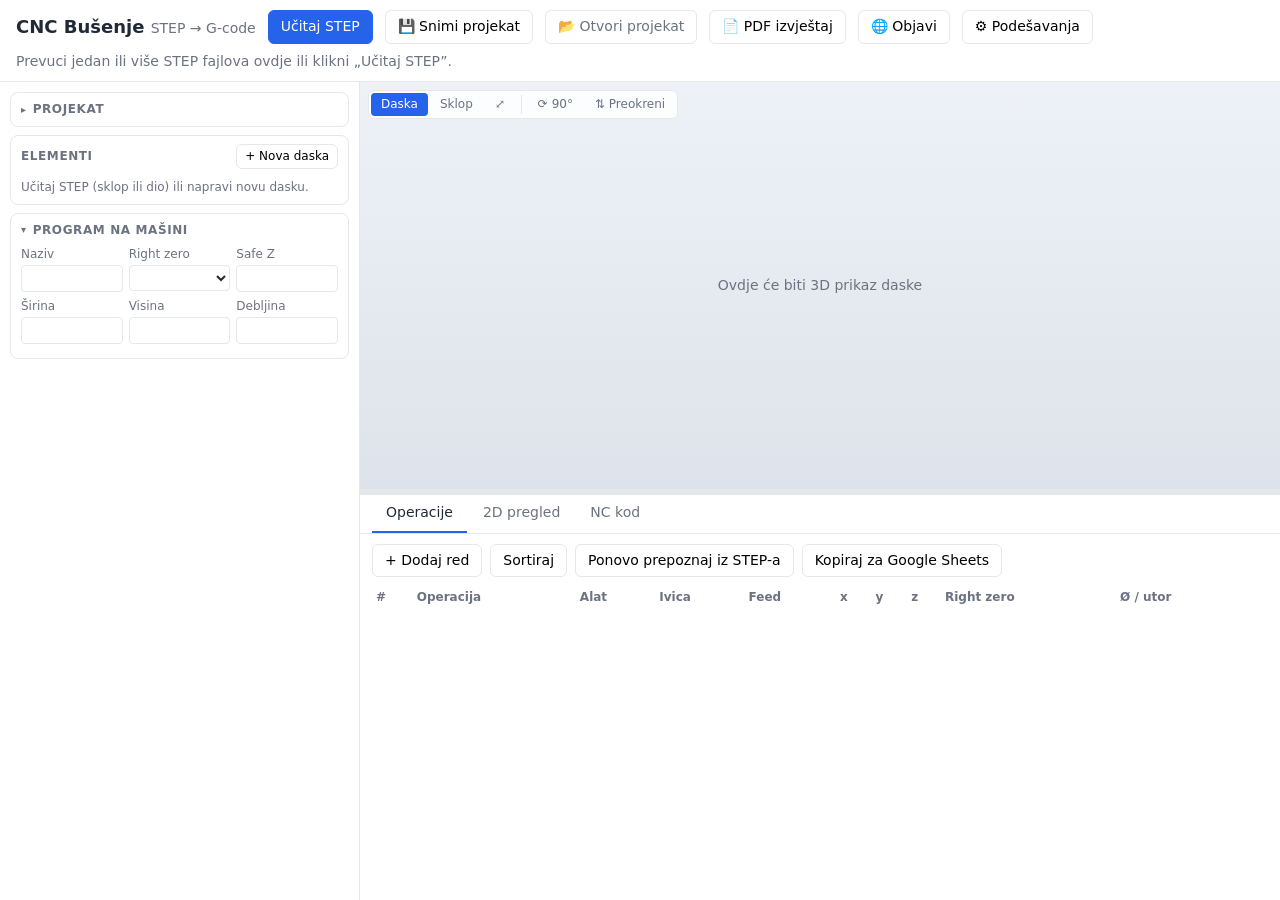
<file: index.html>
<!doctype html>
<html lang="bs">
<head>
  <meta charset="utf-8" />
  <meta name="viewport" content="width=device-width, initial-scale=1" />
  <title>CNC Bušenje</title>
  <script>
    // QR kod iz PDF-a sa adresom sajta (…/?p=kod&e=element) -> online pregled
    if (/[?&]p=/.test(location.search)) location.replace('pregled.html' + location.search);
  </script>
  <script src="./occt/occt-import-js.js"></script>
  <script type="module" crossorigin src="./assets/main-Dj56lY5R.js"></script>
  <link rel="modulepreload" crossorigin href="./assets/online-DWvvkfni.js">
  <link rel="stylesheet" crossorigin href="./assets/main-BDUAnF0f.css">
</head>
<body>
  <header>
    <h1>CNC Bušenje <span>STEP → G-code</span></h1>
    <label class="btn primary">Učitaj STEP<input id="file" type="file" accept=".step,.stp" multiple hidden /></label>
    <button id="saveProject" class="btn" title="U izabrani folder: .json (podaci, stablo, operacije, podešavanja), .glb (3D sklopa), PDF izvještaj i svi programi u nc/">💾 Snimi projekat</button>
    <label class="btn" title="Otvori .json projekta (zajedno sa .glb za 3D) ili ZIP projekta">📂 Otvori projekat<input id="openProject" type="file" accept=".json,.glb,.zip" multiple hidden /></label>
    <button id="report" class="btn" title="Sve učitane daske: ime .nc fajla, dimenzije, strane, skica sa kotama i barkod za skener, 4 po A4 strani">📄 PDF izvještaj</button>
    <button id="publish" class="btn" title="Projekat na sajt online pregleda (GitHub Pages) jednim klikom – QR kodovi iz PDF-a vode tamo">🌐 Objavi</button>
    <button id="settingsOpen" class="btn" title="Alati, feed, glodanje, ivice, ime .nc fajla">⚙ Podešavanja</button>
    <span id="status">Prevuci jedan ili više STEP fajlova ovdje ili klikni „Učitaj STEP”.</span>
  </header>

  <main>
    <aside>
      <details class="box" id="projectBox">
        <summary>Projekat <small id="projectName"></small></summary>
        <div class="grid2">
          <label>Projekt<input data-h="project" /></label>
          <label>Kupac<input data-i="customer" /></label>
          <label>Rok<input data-i="deadline" type="date" /></label>
        </div>
        <label>Napomena<textarea data-i="notes" rows="2"></textarea></label>
        <p id="onlineInfo" class="hint"></p>
      </details>

      <section id="treeBox" class="box">
        <div class="boxhead">
          <h2 id="treeTitle">Elementi</h2>
          <button id="newBoard" class="btn small" title="Daska bez STEP-a: upiši mjere, operacije dodaješ u tabeli">+ Nova daska</button>
        </div>
        <form id="newBoardForm" class="hidden">
          <div class="grid3">
            <label>Naziv<input name="name" placeholder="npr. Polica" /></label>
            <label>Materijal<input name="material" placeholder="Iverica 18" /></label>
            <label>Komada<input name="qty" type="number" min="1" step="1" value="1" /></label>
            <label>Širina<input name="w" type="number" step="0.1" value="600" /></label>
            <label>Visina<input name="h" type="number" step="0.1" value="400" /></label>
            <label>Debljina<input name="t" type="number" step="0.1" value="18" /></label>
          </div>
          <div class="row tight"><button class="btn primary small" type="submit">Napravi</button><button class="btn small" type="button" id="newBoardCancel">Odustani</button></div>
        </form>
        <div id="panels" class="tree"><p class="hint">Učitaj STEP (sklop ili dio) ili napravi novu dasku.</p></div>
      </section>

      <details id="elementBox" class="box hidden" open>
        <summary>Element <small id="elementName"></small></summary>
        <label>Naziv elementa<input data-e="name" /></label>
        <label class="check"><input type="checkbox" data-e="isBoard" /> daska (pravi se NC program)</label>
        <div class="grid2">
          <label>Materijal<input data-e="material" placeholder="npr. Iverica 18" /></label>
          <label>Dekor<input data-e="decor" placeholder="npr. Egger H1145" /></label>
          <label>Količina<input data-e="qty" type="number" min="1" step="1" /></label>
          <label>Smjer godova<select data-e="grain"><option value="">bez</option><option value="duzina">po dužini</option><option value="sirina">po širini</option></select></label>
        </div>
        <div class="kant" id="kant"></div>
        <label>Napomena<textarea data-e="notes" rows="2"></textarea></label>
        <p id="sameAs" class="hint"></p>
        <p id="onlineLink" class="hint"></p>
        <div class="row tight">
          <button id="dupPart" class="btn small" title="Ista daska još jednom (sa operacijama)">Kopiraj dasku</button>
          <button id="delPart" class="btn small" title="Obriši ručno napravljenu dasku">Obriši</button>
        </div>
      </details>

      <details id="programBox" class="box" open>
        <summary>Program na mašini</summary>
        <div class="grid3">
          <label>Naziv<input data-h="name" /></label>
          <label>Right zero<select data-h="rightZero" data-num></select></label>
          <label>Safe Z <small id="safeZAuto">auto</small><input data-h="safeZ" type="number" step="0.5" title="Debljina + 10; upiši više ako treba, prazno = opet automatski" /></label>
          <label>Širina<input data-h="width" type="number" step="0.1" /></label>
          <label>Visina<input data-h="height" type="number" step="0.1" /></label>
          <label>Debljina<input data-h="thickness" type="number" step="0.1" /></label>
        </div>
      </details>

      <div id="warnings"></div>
    </aside>

    <div id="settingsPanel" class="drawer hidden" aria-label="Podešavanja mašine">
      <div class="drawerhead"><h2>Podešavanja mašine</h2><button id="settingsClose" class="btn small" title="Zatvori (Esc)">✕</button></div>
      <p class="hint">Snimaju se i u projekat; kad otvoriš projekat, vrate se njegova podešavanja.</p>

      <section>
        <h2>Alati (fiksni motori)</h2>
        <table class="tools">
          <thead><tr><th>Alat</th><th>Smjer</th><th>Ø mm</th></tr></thead>
          <tbody id="tools"></tbody>
        </table>
        <div class="grid3">
          <label>Feed<input data-s="feed" type="number" /></label>
          <label>G00 feed<input data-s="rapidFeed" type="number" title="F na svakom G00 redu; 0 = bez F" /></label>
          <label>Safe Y<input data-s="safeY" type="number" /></label>
        </div>
        <label>Ploče (mm)<input id="boards" placeholder="prazno = bez provjere debljine" /></label>
      </section>

      <section>
        <h2>Kružno glodanje</h2>
        <p class="hint">Vertikalne rupe veće od svih svrdala (npr. Ø35 šarke, Ø60) glodaju se kružno.</p>
        <div class="grid3">
          <label>Alat<select data-p="tool"><option>T3</option><option>T4</option></select></label>
          <label>Feed glodanja<input data-p="millFeed" type="number" /></label>
          <label>Dubina po prolazu<input data-p="stepZ" type="number" step="0.5" /></label>
        </div>
      </section>

      <section>
        <h2>Slot rupe i lamello</h2>
        <p class="hint">Slot: glodalo uranja do pune dubine i rubom ide po zidu. Lamello: bočni alat po luku od x do x2.</p>
        <div class="grid2">
          <label>Slot alat<select data-c="tool"><option>T3</option><option>T4</option></select></label>
          <label>Slot feed<input data-c="millFeed" type="number" /></label>
          <label>Lamello alat<select data-l="tool"><option>T1</option><option>T2</option></select></label>
          <label>Lamello feed<input data-l="feed" type="number" /></label>
        </div>
      </section>

      <section>
        <h2>Ivice</h2>
        <div id="edges" class="edges"></div>
        <label>Redoslijed ivica<input id="edgeOrder" /></label>
      </section>

      <section>
        <h2>Ime .nc fajla</h2>
        <div class="row">
          <input id="fileNameFormat" class="grow" spellcheck="false" />
          <button id="fileNameReset" class="btn" title="Vrati podrazumijevani format: samo broj">↺</button>
        </div>
        <div class="row">
          <button class="btn small" data-fmt="number" title="001.nc, 002.nc… redom kao u listi dasaka">samo broj</button>
          <button class="btn small" data-fmt="sheets" title="Projekt_Naziv_ŠxVxD_datum_vrijeme, kao Google Sheets skripta">puno ime</button>
        </div>
        <div class="grid3">
          <label>Prvi broj<input data-n="start" type="number" min="0" step="1" title="Npr. 101 da nastaviš numeraciju od prošlog puta" /></label>
          <label>Cifara<input data-n="digits" type="number" min="1" max="8" step="1" title="3 -> 001, 002…" /></label>
          <label>Barkod u PDF<select id="barcode" title="Code 128: skener „otkuca” ovaj tekst pa Enter">
            <option value="name">ime (001)</option>
            <option value="file">sa .nc (001.nc)</option>
            <option value="none">bez barkoda</option>
          </select></label>
        </div>
        <label class="check"><input type="checkbox" id="mergeSame" /> isti komadi (isti NC kod, npr. ista polica u dva sklopa) dobiju jedan program; u PDF-u piše koliko puta se radi</label>
        <p class="hint">Polja: {broj} {projekt} {naziv} {sirina} {visina} {debljina} {datum} {vrijeme} {fajl}. {broj} ide redom kroz sve programe, isti je u PDF izvještaju.</p>
        <p class="hint">Sada: <b id="fnamePreview"></b></p>
      </section>
      <section class="box">
        <h2>Online pregled (QR kod u PDF-u)</h2>
        <div class="grid3">
          <label class="span2">GitHub repozitorij<input id="ghRepo" placeholder="ime/cnc-pregled" autocomplete="off" spellcheck="false" /></label>
          <label>Grana<input id="ghBranch" placeholder="main" autocomplete="off" spellcheck="false" /></label>
        </div>
        <label>Token (fine-grained, samo taj repozitorij)<input id="ghToken" type="password" placeholder="github_pat_…" autocomplete="off" spellcheck="false" /></label>
        <p class="hint" id="ghTokenInfo"></p>
        <label>Adresa sajta<input id="onlineUrl" placeholder="sama se popuni iz repozitorija" /></label>
        <label class="check"><input type="checkbox" id="onlineCustomer" /> kupac i napomena projekta vidljivi online</label>
        <div class="row tight">
          <label class="btn small" title="Izaberi folder sajt (napravi ga sa npm run sajt): aplikacija i online pregled idu na GitHub, objavljeni projekti ostaju">⬆ Postavi sajt<input id="ghSite" type="file" webkitdirectory multiple hidden /></label>
          <button id="ghForget" class="btn small" title="Obriši token iz ovog preglednika">Obriši token</button>
          <button id="ghPublished" class="btn small" type="button" title="Projekti koji su na sajtu – otvori ili ukloni">Objavljeni projekti</button>
        </div>
        <div id="ghPublishedList" class="published hidden"></div>
        <p class="hint">Sa adresom svaka daska u PDF-u dobije QR kod: telefon otvori 3D sklopa sa tom daskom obojenom, stablo elemenata i podatke.
          „🌐 Objavi” pošalje projekat na sajt (kod.json i kod.glb u projekti/), a „Snimi projekat” ih snimi i lokalno. Sajt je javan: ko ima link, vidi projekat.</p>
        <details class="howto">
          <summary>Kako postaviti GitHub Pages (jednom)</summary>
          <ol>
            <li>Na <a href="https://github.com/new" target="_blank">github.com/new</a> napravi repozitorij: ime npr. <b>cnc-pregled</b>, <b>Public</b>, uključi „Add a README file”.</li>
            <li>Token: <a href="https://github.com/settings/personal-access-tokens/new" target="_blank">novi fine-grained token</a> – Repository access: <b>Only select repositories</b> → cnc-pregled;
              Permissions: <b>Contents: Read and write</b> i <b>Pages: Read and write</b>. Kopiraj token i zalijepi ga gore (čuva se samo u ovom pregledniku, ne ide u projekat).</li>
            <li>U terminalu <code>npm run sajt</code>, pa ovdje „⬆ Postavi sajt” i izaberi folder <b>sajt</b>.</li>
            <li>Za par minuta proba: adresa sajta + <code>?p=primjer</code>. Poslije toga za svaki projekat samo „🌐 Objavi”.</li>
          </ol>
        </details>
      </section>
    </div>

    <div class="work">
      <div id="viewer">
        <div class="empty">Ovdje će biti 3D prikaz daske</div>
        <div class="viewmode">
          <button data-mode="board" class="on" title="Izabrana daska, okrenuta kao na mašini">Daska</button>
          <button data-mode="assembly" title="Cijeli sklop, izabrani element obojen">Sklop</button>
          <button data-mode="fit" title="Cijeli sklop u prikazu">⤢</button>
          <span class="sep boardonly"></span>
          <button id="rot" class="boardonly" title="Okreni dasku za 90° (M601 je gornja ivica u 2D pregledu)">⟳ 90°</button>
          <button id="flip" class="boardonly" title="Preokreni dasku: druga površina gore (strana A)">⇅ Preokreni</button>
        </div>
      </div>
      <div id="split" class="split" title="Prevuci gore/dolje: visina 3D prikaza (dupli klik vraća)"></div>

      <div class="tabs">
        <button class="tab active" data-tab="ops">Operacije <span id="count"></span></button>
        <button class="tab" data-tab="plan">2D pregled</button>
        <button class="tab" data-tab="nc">NC kod</button>
      </div>

      <div class="panel" id="tab-ops">
        <div class="row">
          <button id="add" class="btn">+ Dodaj red</button>
          <button id="sort" class="btn">Sortiraj</button>
          <button id="redetect" class="btn">Ponovo prepoznaj iz STEP-a</button>
          <button id="tsv" class="btn">Kopiraj za Google Sheets</button>
        </div>
        <div class="scroll">
          <table class="ops">
            <thead><tr><th>#</th><th>Operacija</th><th>Alat</th><th>Ivica</th><th>Feed</th><th>x</th><th>y</th><th>z</th><th>Right zero</th><th>Ø / utor</th><th></th></tr></thead>
            <tbody id="ops"></tbody>
          </table>
        </div>
      </div>

      <div class="panel hidden" id="tab-plan">
        <div class="row plan-bar">
          <button id="planFit" class="btn" title="Cijela daska (ili dupli klik na crtež)">⤢ Cijela daska</button>
          <button id="planIn" class="btn" title="Uvećaj (točkić miša)">+</button>
          <button id="planOut" class="btn" title="Umanji (točkić miša)">−</button>
          <button id="planBig" class="btn" title="Sakrij 3D prikaz da 2D crtež bude veći (Esc vraća)">⛶ Veći crtež</button>
          <label class="check"><input type="checkbox" data-plan="dims" /> kote</label>
          <label class="check"><input type="checkbox" data-plan="numbers" /> brojevi redova</label>
          <label class="check"><input type="checkbox" data-plan="grid" /> mreža</label>
          <span id="planName" class="hint"></span>
        </div>
        <div id="plan" class="plan"></div>
        <div id="planInfo" class="hint"></div>
        <div class="legend">
          <span><svg viewBox="-8 -8 16 16"><circle r="5" fill="#6b7280" /></svg>rupa odozgo</span>
          <span><svg viewBox="-8 -8 16 16"><circle r="5" fill="#fff" stroke="#6b7280" stroke-width="1.6" /><path d="M-3.5 0H3.5M0 -3.5V3.5" stroke="#6b7280" /></svg>prolazna</span>
          <span><svg viewBox="-8 -8 16 16"><circle r="3.5" fill="#6b7280" /><circle r="6.5" fill="none" stroke="#6b7280" /></svg>upuštena</span>
          <span><svg viewBox="-8 -8 16 16"><circle r="6" fill="#6b7280" fill-opacity=".22" stroke="#6b7280" stroke-width="1.4" /></svg>kružno glodanje</span>
          <span><svg viewBox="-12 -8 24 16"><path d="M-6 -4.5H6A4.5 4.5 0 0 1 6 4.5H-6A4.5 4.5 0 0 1 -6 -4.5Z" fill="#6b7280" fill-opacity=".22" stroke="#6b7280" stroke-width="1.4" /></svg>slot</span>
          <span><svg viewBox="-12 -8 24 16"><path d="M-11 -4L-5 0L-11 4Z" fill="#6b7280" /><rect x="-5" y="-3.5" width="16" height="7" fill="#6b7280" fill-opacity=".14" stroke="#6b7280" stroke-dasharray="3 2" /></svg>bočna rupa (u ivici)</span>
          <span><svg viewBox="-12 -8 24 16"><path d="M-10 -5Q0 9 10 -5Z" fill="#6b7280" fill-opacity=".35" stroke="#6b7280" /></svg>lamello</span>
          <span><svg viewBox="-8 -8 16 16"><path d="M-4 -5V5L5 0Z" fill="#6b7280" /></svg>x = 0 na ivici</span>
          <span><svg viewBox="-12 -8 24 16"><rect x="-11" y="-6" width="22" height="12" fill="#ecdcbf" stroke="#6b5536" /><rect x="-5" y="-3" width="10" height="6" fill="#b89a74" stroke="#6b5536" /></svg>dublje = tamnije (iz STEP-a)</span>
          <span><svg viewBox="-12 -8 24 16"><path d="M-10 4H10M-10 -4H10" stroke="#6b5536" stroke-dasharray="3 2" /></svg>s donje strane (ne vidi se odozgo)</span>
          <span><svg viewBox="-8 -8 16 16"><circle r="5" fill="#dc2626" stroke="#dc2626" stroke-dasharray="3 2" /></svg>bez alata (ne ide u NC)</span>
        </div>
      </div>

      <div class="panel hidden" id="tab-nc">
        <div class="row">
          <button id="download" class="btn primary">⬇ Preuzmi .nc</button>
          <button id="downloadAll" class="btn hidden" title="Svi programi u jednom ZIP fajlu">⬇ Sve daske (.zip)</button>
          <button id="saveFolder" class="btn hidden" title="Svi .nc fajlovi direktno u folder koji izabereš (npr. USB)">📁 Sve u folder…</button>
          <button id="copy" class="btn">Kopiraj</button>
          <span id="fname" class="hint"></span>
        </div>
        <pre id="nc"></pre>
      </div>
    </div>
  </main>
</body>
</html>
</file>
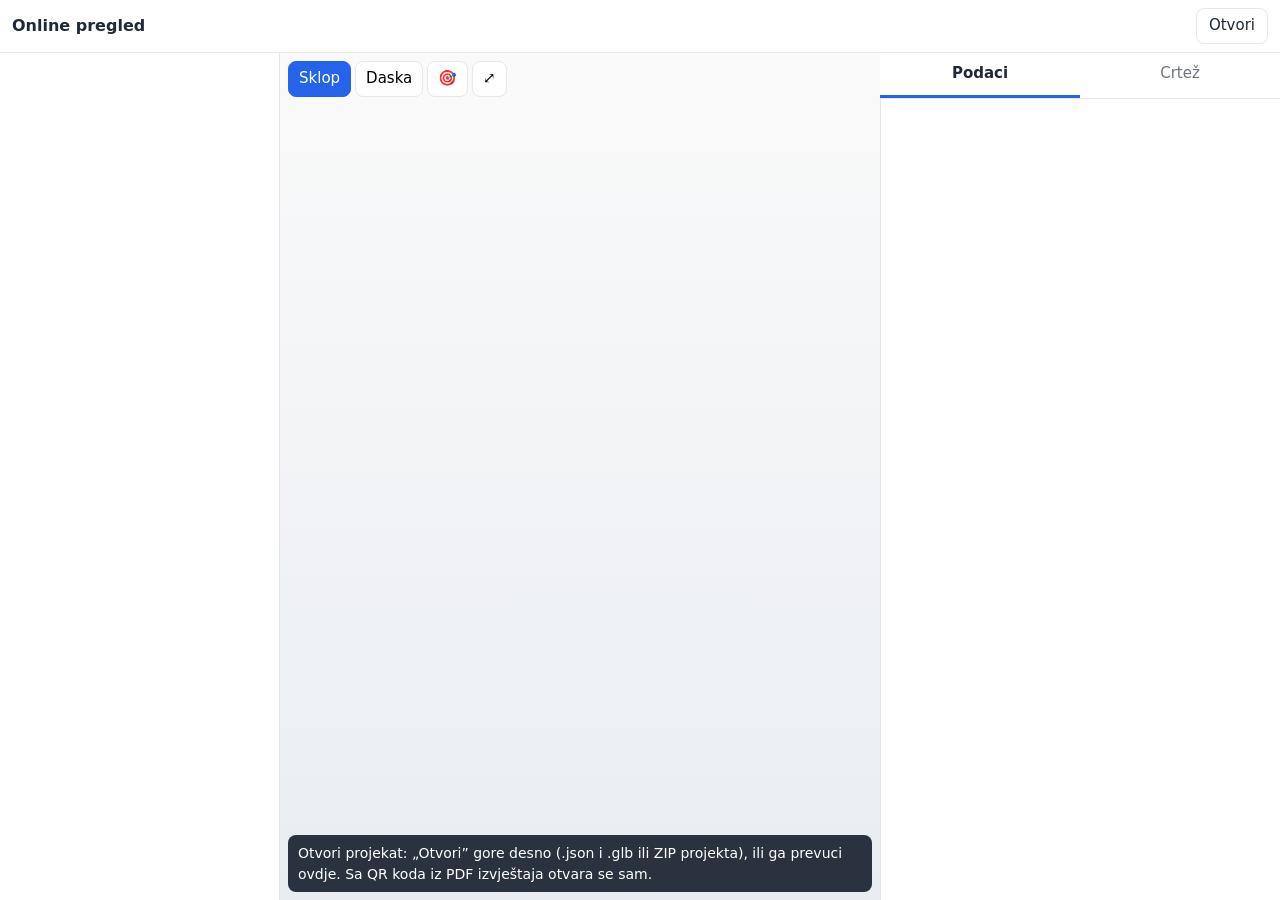
<file: pregled.html>
<!doctype html>
<html lang="bs">
<head>
  <meta charset="utf-8" />
  <meta name="viewport" content="width=device-width, initial-scale=1, viewport-fit=cover" />
  <meta name="robots" content="noindex" />
  <title>Online pregled · CNC Bušenje</title>
  <script type="module" crossorigin src="./assets/pregled-Ca3kwTCY.js"></script>
  <link rel="modulepreload" crossorigin href="./assets/online-DWvvkfni.js">
  <link rel="stylesheet" crossorigin href="./assets/pregled-SuxB4cNK.css">
</head>
<body>
  <header class="top">
    <div class="title"><b id="project">Online pregled</b><span id="element"></span></div>
    <label class="btn" title="Otvori projekat sa računara: .json i .glb ili ZIP">Otvori<input id="file" type="file" accept=".json,.glb,.zip" multiple hidden /></label>
  </header>
  <main>
    <section id="view" class="view">
      <div class="modes">
        <button data-mode="assembly" class="on" title="Cijeli sklop, izabrani element obojen">Sklop</button>
        <button data-mode="board" title="Izabrana daska kako stoji na mašini, sa rupama">Daska</button>
        <button id="focus" title="Uvećaj na izabrani element">🎯</button>
        <button id="all" title="Cijeli sklop">⤢</button>
      </div>
      <div id="message" class="message">Učitavam…</div>
    </section>
    <nav class="tabs">
      <button data-tab="data" class="on">Podaci</button>
      <button data-tab="plan">Crtež</button>
      <button data-tab="tree" class="treetab">Elementi</button>
    </nav>
    <section id="tab-data" class="panel"></section>
    <section id="tab-plan" class="panel hidden">
      <div id="programs" class="chips"></div>
      <div id="plan" class="plan"></div>
      <div id="planInfo" class="hint">Klikni operaciju na crtežu. Prevuci: pomjeranje · dupli klik: cijela daska.</div>
    </section>
    <section id="tab-tree" class="panel tree hidden"></section>
  </main>
</body>
</html>
</file>
<file: assets/main-BDUAnF0f.css>
:root{--bg:#f3f4f6;--card:#fff;--text:#1f2937;--muted:#6b7280;--line:#e5e7eb;--accent:#2563eb;--warn-bg:#fff7ed;--warn:#c2410c;--M601:#e4572e;--M602:#2e86de;--M603:#17a589;--M604:#9b59b6}*{box-sizing:border-box}body{background:var(--bg);color:var(--text);flex-direction:column;height:100vh;margin:0;font:14px/1.4 system-ui,sans-serif;display:flex}header{background:var(--card);border-bottom:1px solid var(--line);flex-wrap:wrap;align-items:center;gap:8px 12px;padding:10px 16px;display:flex}header .btn{white-space:nowrap;flex:none}h1{margin:0;font-size:18px}h1 span{color:var(--muted);font-size:14px;font-weight:400}h2{text-transform:uppercase;letter-spacing:.05em;color:var(--muted);margin:0 0 8px;font-size:12px}#status{color:var(--muted);flex:280px;min-width:0}main{flex:1;min-height:0;display:flex}aside{border-right:1px solid var(--line);background:var(--card);flex-direction:column;flex:0 0 360px;gap:8px;width:360px;padding:10px;display:flex;overflow:auto}section{margin-bottom:18px}label{color:var(--muted);flex-direction:column;gap:2px;font-size:12px;display:flex}label.inline{flex-direction:row;align-items:center;gap:8px;margin-top:8px}input,select{font:inherit;border:1px solid var(--line);color:var(--text);background:#fff;border-radius:4px;min-width:0;padding:4px 6px}.grid2{grid-template-columns:1fr 1fr;gap:8px;display:grid}.row{flex-wrap:wrap;align-items:center;gap:8px;margin-bottom:8px;display:flex}.hint{color:var(--muted);margin:4px 0 0;font-size:12px}.btn{font:inherit;border:1px solid var(--line);cursor:pointer;background:#fff;border-radius:6px;align-items:center;padding:6px 12px;display:inline-flex}.btn:hover{background:#f9fafb}.btn.primary{background:var(--accent);color:#fff;border-color:var(--accent)}.btn.primary:hover{filter:brightness(1.08)}.tools{border-collapse:collapse;width:100%}.tools td,.tools th{text-align:left;padding:3px 4px;font-size:13px}.tools input{width:70px}.edges{grid-template-columns:1fr 1fr;gap:6px;margin-bottom:8px;display:grid}.edges label{color:var(--text);flex-direction:row;align-items:center;gap:6px}.panels{flex-direction:column;gap:4px;display:flex}.panels button{text-align:left;justify-content:space-between;gap:8px}.panels button.active{border-color:var(--accent);background:#eff6ff}.panels small{color:var(--muted)}.panels small .warn{color:var(--warn)}.panels .file{color:var(--muted);overflow-wrap:anywhere;margin:6px 0 0;font-size:12px;font-weight:600}.panels .file:first-child{margin-top:0}.row .grow{flex:1}#fnamePreview{color:var(--text);overflow-wrap:anywhere;font-weight:500}.ops input.d{width:60px}.ops td.detail{white-space:nowrap}.ops .tag{color:var(--accent);font-weight:600}.chip{color:#fff;border-radius:10px;padding:1px 8px;font-size:12px;font-weight:600;display:inline-block}#warnings div{background:var(--warn-bg);color:var(--warn);border-radius:6px;margin-bottom:6px;padding:6px 8px;font-size:12px}.work{flex-direction:column;flex:1;min-width:0;display:flex}#viewer{background:linear-gradient(#eef2f7,#dde3ea);flex:50%;min-height:240px;position:relative}#viewer canvas{display:block}.empty{color:var(--muted);place-items:center;display:grid;position:absolute;inset:0}.tabs{background:var(--card);border-top:1px solid var(--line);border-bottom:1px solid var(--line);gap:2px;padding:0 12px;display:flex}.tab{font:inherit;cursor:pointer;color:var(--muted);background:0 0;border:0;border-bottom:2px solid #0000;padding:8px 14px}.tab.active{color:var(--text);border-color:var(--accent)}.panel{background:var(--card);flex-direction:column;flex:45%;min-height:0;padding:10px 12px;display:flex;overflow:auto}.hidden{display:none}.scroll{overflow:auto}.ops{border-collapse:collapse;width:100%}.ops th{background:var(--card);text-align:left;color:var(--muted);padding:4px;font-size:12px;position:sticky;top:0}.ops td{border-top:1px solid var(--line);padding:2px 4px}.ops input[type=number]{width:80px}.ops tr.sel td{background:#eff6ff}.ops tr.bad td{background:#fef2f2}.ops .del{cursor:pointer;color:var(--muted);background:0 0;border:0}.btn.small{padding:3px 8px;font-size:12px}label.check{color:var(--text);flex-direction:row;align-items:center;gap:4px;font-size:13px}.plan{border:1px solid var(--line);background:#f8fafc;border-radius:6px;flex:1;min-height:260px;position:relative;overflow:hidden}.plan-svg{cursor:grab;touch-action:none;-webkit-user-select:none;user-select:none;position:absolute;inset:0}.plan-svg.dragging{cursor:grabbing}.plan-svg svg{width:100%;height:100%;display:block}.plan .f,.plan .badge,.plan-svg.over{cursor:pointer}.plan .f.hover .shape{stroke:#111;stroke-width:2px;vector-effect:non-scaling-stroke}.plan-tip{z-index:2;color:#fff;pointer-events:none;white-space:nowrap;background:#111827ed;border-radius:6px;padding:6px 9px;font-size:12px;line-height:1.45;position:absolute}#planInfo{min-height:1.45em;color:var(--text);margin-top:4px}.legend{color:var(--muted);flex-wrap:wrap;gap:4px 14px;margin-top:4px;font-size:12px;display:flex}.legend span{align-items:center;gap:4px;display:inline-flex}.legend svg{width:auto;height:14px}body.plan-big #viewer,body.plan-big #split{display:none}body[data-tab=plan] #viewer:not(.sized){flex:34%}body[data-tab=plan] .panel{flex-basis:66%}.split{cursor:row-resize;background:var(--line);touch-action:none;flex:0 0 5px}.split:hover,.split.active{background:var(--accent)}.panels .num{font-variant-numeric:tabular-nums;color:var(--accent);margin-right:6px;font-weight:600}pre#nc{border:1px solid var(--line);background:#f9fafb;border-radius:6px;flex:1;margin:0;padding:8px;font:12px/1.45 ui-monospace,monospace;overflow:auto}textarea{font:inherit;border:1px solid var(--line);color:var(--text);resize:vertical;background:#fff;border-radius:4px;padding:4px 6px}.row.tight{margin:6px 0 0}#newBoardForm{border:1px dashed var(--line);border-radius:6px;margin-top:8px;padding:8px}.tree{flex-direction:column;gap:1px;font-size:13px;display:flex}.tree .file{color:var(--muted);overflow-wrap:anywhere;margin:6px 0 2px;font-size:12px;font-weight:600}.tree .file:first-child{margin-top:0}.tree .tgroup{color:var(--muted);margin-top:2px;font-size:12px;font-weight:600}.tree .tel{cursor:pointer;border:1px solid #0000;border-radius:5px;align-items:center;gap:5px;padding:3px 4px;display:flex}.tree .tel:hover{background:#f9fafb}.tree .tel.active{border-color:var(--accent);background:#eff6ff}.tree .tel.other .tname{color:var(--muted);font-style:italic}.tree .tname{text-overflow:ellipsis;white-space:nowrap;flex:1;min-width:0;overflow:hidden}.tree small{color:var(--muted);white-space:nowrap}.tree .prog{font:inherit;border:1px solid var(--line);color:var(--accent);cursor:pointer;font-variant-numeric:tabular-nums;background:#fff;border-radius:10px;padding:1px 6px;font-size:11px;font-weight:600}.tree .prog.active{background:var(--accent);color:#fff;border-color:var(--accent)}.tree .prog.same{border-style:dashed}#sameAs:empty{display:none}#sameAs{color:var(--accent)}.tree .prog .warn{color:var(--warn)}.tree .prog.active .warn{color:#fff}.kant{grid-template-columns:1fr 1fr;gap:6px;margin:6px 0;display:grid}.kant label .chip{margin-right:4px}.viewmode{border:1px solid var(--line);z-index:2;background:#ffffffd9;border-radius:6px;gap:2px;padding:2px;display:flex;position:absolute;top:8px;left:8px}.viewmode button{font:inherit;cursor:pointer;color:var(--muted);background:0 0;border:0;border-radius:4px;padding:3px 10px;font-size:12px}.viewmode button.on{background:var(--accent);color:#fff}.box{border:1px solid var(--line);background:#fff;border-radius:8px;padding:8px 10px}details.box>summary{cursor:pointer;text-transform:uppercase;letter-spacing:.05em;color:var(--muted);align-items:center;gap:6px;font-size:12px;font-weight:600;list-style:none;display:flex}details.box>summary:before{content:"▸";font-size:10px}details.box[open]>summary:before{content:"▾"}details.box[open]>summary{margin-bottom:8px}details.box>summary small{text-transform:none;letter-spacing:0;color:var(--text);text-overflow:ellipsis;white-space:nowrap;font-weight:600;overflow:hidden}.box>label,.box .grid2,.box .grid3{margin-bottom:6px}.boxhead{justify-content:space-between;align-items:center;margin-bottom:6px;display:flex}.boxhead h2{margin:0}.grid3{grid-template-columns:1fr 1fr 1fr;gap:6px;display:grid}.box{flex:none}#treeBox .tree{max-height:46vh;overflow:auto}aside section{margin-bottom:0}.drawer{background:var(--card);border-left:1px solid var(--line);z-index:20;width:400px;max-width:100vw;padding:12px 14px;position:fixed;top:52px;bottom:0;right:0;overflow:auto;box-shadow:-8px 0 24px #0000001f}.drawer section{margin-bottom:16px}.drawerhead{justify-content:space-between;align-items:center;display:flex}.drawerhead h2{color:var(--text);margin:0;font-size:14px}.viewmode .sep{background:var(--line);width:1px;margin:2px 4px}body.asm .viewmode .boardonly{display:none}.grid2 input,.grid2 select,.grid3 input,.grid3 select{width:100%}.drawer{overflow-x:hidden}.grid3 .span2{grid-column:span 2}.howto{color:var(--muted);margin-top:6px;font-size:12px}.howto summary{cursor:pointer;color:var(--accent)}.howto ol{flex-direction:column;gap:4px;margin:6px 0;padding-left:18px;display:flex}.howto code{background:#f3f4f6;border-radius:3px;padding:0 3px}.published{border:1px solid var(--line);border-radius:4px;max-height:260px;margin-top:8px;overflow:auto}.published .pub{border-top:1px solid var(--line);align-items:center;gap:8px;padding:5px 8px;font-size:12px;display:flex}.published .pub:first-child{border-top:0}.published .pub>span{text-overflow:ellipsis;white-space:nowrap;flex:1;min-width:0;overflow:hidden}.published .pub small{color:var(--muted)}.published .empty{color:var(--muted);padding:6px 8px;font-size:12px}
</file>
<file: assets/pregled-SuxB4cNK.css>
:root{--bg:#f3f4f6;--card:#fff;--text:#1f2937;--muted:#6b7280;--line:#e5e7eb;--accent:#2563eb;--sel:#f08a24}*{box-sizing:border-box}html,body{height:100%}body{background:var(--bg);color:var(--text);-webkit-text-size-adjust:100%;flex-direction:column;margin:0;font:15px/1.45 system-ui,-apple-system,Segoe UI,sans-serif;display:flex}.hidden{display:none}.btn,button{font:inherit}.btn{border:1px solid var(--line);cursor:pointer;color:var(--text);background:#fff;border-radius:8px;padding:6px 12px}.top{padding:8px 12px;padding-top:max(8px, env(safe-area-inset-top));background:var(--card);border-bottom:1px solid var(--line);align-items:center;gap:10px;display:flex}.title{flex-direction:column;flex:1;min-width:0;display:flex}.title b{white-space:nowrap;text-overflow:ellipsis;font-size:16px;overflow:hidden}.title span{color:var(--muted);white-space:nowrap;text-overflow:ellipsis;font-size:13px;overflow:hidden}main{flex-direction:column;flex:1;min-height:0;display:flex}.view{background:linear-gradient(#fafafa,#e9edf2);flex:none;min-width:0;height:46vh;min-height:240px;position:relative;overflow:hidden}.view canvas{touch-action:none;display:block;position:absolute;inset:0}.modes{z-index:2;flex-wrap:wrap;gap:4px;display:flex;position:absolute;top:8px;left:8px}.modes button{border:1px solid var(--line);cursor:pointer;background:#ffffffeb;border-radius:8px;padding:6px 10px}.modes button.on{background:var(--accent);color:#fff;border-color:var(--accent)}.message{z-index:2;color:#fff;background:#111827e0;border-radius:8px;padding:8px 10px;font-size:14px;position:absolute;bottom:8px;left:8px;right:8px}.message.hidden{display:none}.tabs{background:var(--card);border-bottom:1px solid var(--line);display:flex}.tabs button{color:var(--muted);cursor:pointer;background:0 0;border:0;border-bottom:3px solid #0000;flex:1;padding:10px 6px}.tabs button.on{color:var(--text);border-color:var(--accent);font-weight:600}.panel{background:var(--card);min-height:0;padding:12px 14px calc(16px + env(safe-area-inset-bottom));flex:1;overflow:auto}.panel.hidden{display:none}#tab-data h1{margin:0;font-size:20px}#tab-data h2{text-transform:uppercase;letter-spacing:.05em;color:var(--muted);margin:16px 0 6px;font-size:12px}.path{color:var(--muted);margin:2px 0 6px;font-size:13px}.dims{font-variant-numeric:tabular-nums;margin:4px 0;font-size:18px;font-weight:600}.same{color:#1d4ed8;margin:6px 0;font-weight:600}.hint{color:var(--muted);margin:6px 0;font-size:13px}.fields{grid-template-columns:repeat(auto-fill,minmax(140px,1fr));gap:8px 14px;margin-top:8px;display:grid}.fields div{flex-direction:column;display:flex}.fields small{color:var(--muted);font-size:12px}.notes{white-space:pre-wrap;background:#fffbeb;border:1px solid #fde68a;border-radius:8px;margin:10px 0;padding:8px 10px}.kantsvg{width:100%;max-width:340px;height:auto;font-size:11px;display:block}.chips{flex-wrap:wrap;gap:6px;display:flex}.chips button{border:1px solid var(--line);cursor:pointer;color:var(--accent);font-variant-numeric:tabular-nums;background:#fff;border-radius:16px;padding:5px 12px;font-weight:600}.chips button.on{background:var(--accent);color:#fff;border-color:var(--accent)}#tab-plan{flex-direction:column;gap:8px;display:flex}#tab-plan.hidden{display:none}.plan{border:1px solid var(--line);background:#f8fafc;border-radius:8px;flex:1;min-height:260px;position:relative;overflow:hidden}.plan-svg{cursor:grab;touch-action:none;-webkit-user-select:none;user-select:none;position:absolute;inset:0}.plan-svg.dragging{cursor:grabbing}.plan-svg svg{width:100%;height:100%;display:block}.plan .f,.plan .badge,.plan-svg.over{cursor:pointer}.plan .f.hover .shape{stroke:#111;stroke-width:2px;vector-effect:non-scaling-stroke}.plan-tip{z-index:2;color:#fff;pointer-events:none;white-space:nowrap;background:#111827ed;border-radius:6px;padding:6px 9px;font-size:12px;line-height:1.45;position:absolute}.plan-tip.hidden{display:none}#planInfo{margin:0}.tree{flex-direction:column;gap:2px;display:flex}.tree .file{color:var(--muted);overflow-wrap:anywhere;margin:8px 0 2px;font-size:12px;font-weight:600}.tree .group{color:var(--muted);padding:2px 0;font-size:13px}.tree .el{text-align:left;cursor:pointer;color:var(--text);background:0 0;border:1px solid #0000;border-radius:8px;justify-content:space-between;align-items:baseline;gap:8px;padding:8px;display:flex}.tree .el small{color:var(--muted);white-space:nowrap;font-variant-numeric:tabular-nums}.tree .el.on{border-color:var(--sel);background:#fff3e6;font-weight:600}.tree .el.twin{border-style:dashed;border-color:var(--sel);background:#fff8f0}.tree .el.other span{color:var(--muted);font-style:italic}@media (width>=900px){main{grid-template-rows:auto 1fr;grid-template-columns:minmax(200px,280px) minmax(0,1fr) minmax(300px,400px);min-height:0;display:grid}.view{grid-area:1/2/3;height:auto;min-height:0}.tabs{grid-area:1/3}.tabs .treetab{display:none}#tab-data,#tab-plan{border-left:1px solid var(--line);grid-area:2/3}#tab-tree,#tab-tree.hidden{border-right:1px solid var(--line);grid-area:1/1/3;display:flex}body[data-tab=tree] #tab-data.hidden{display:block}}
</file>
